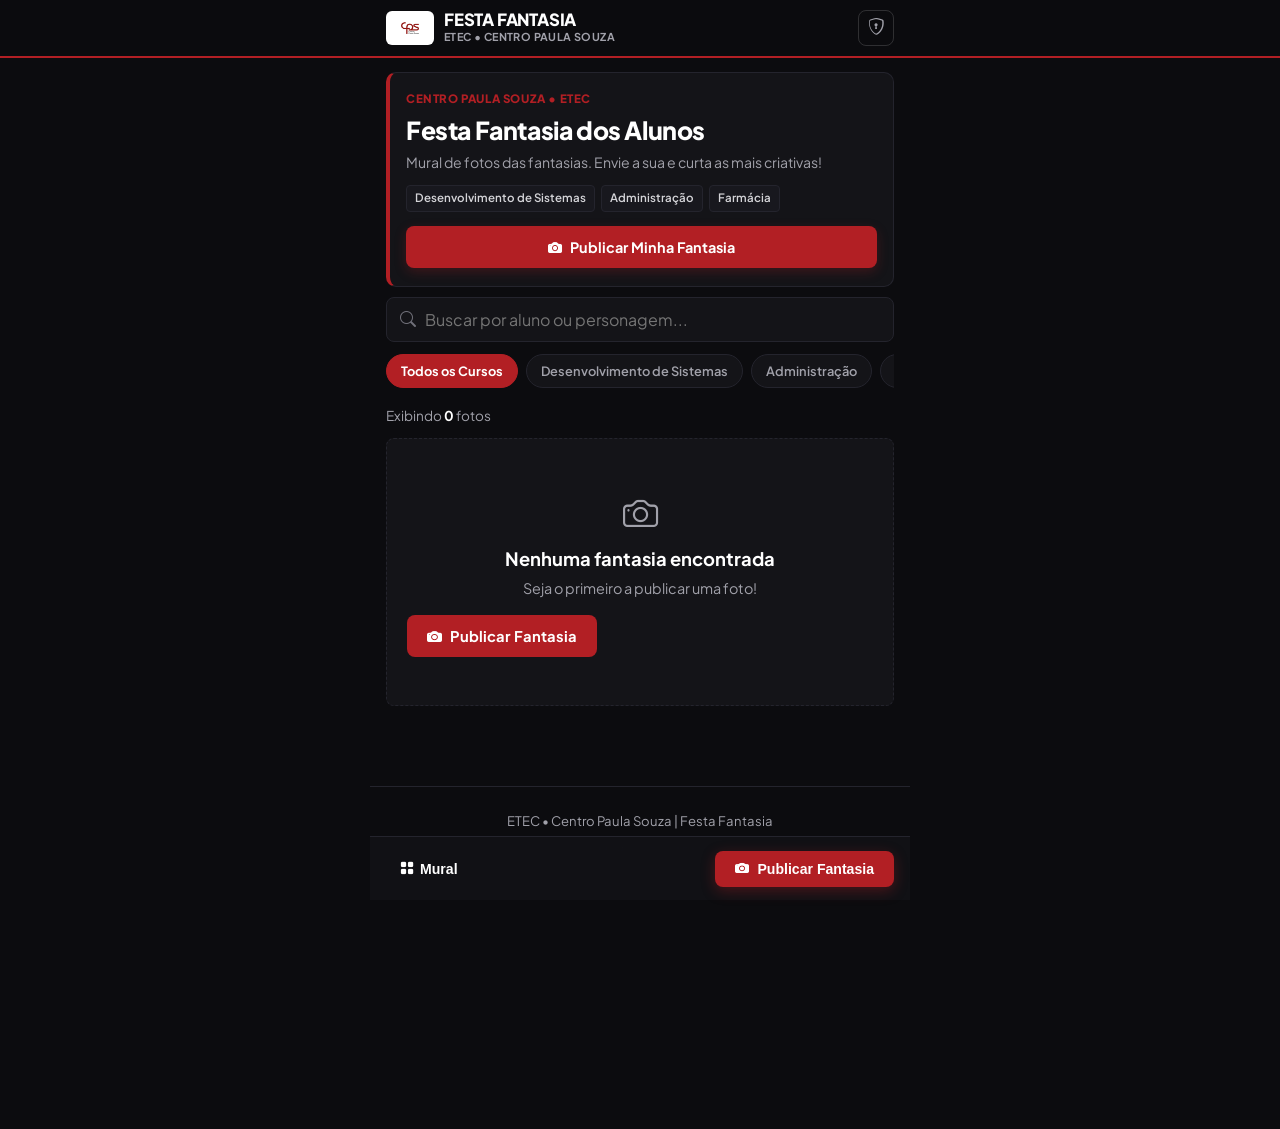
<file: index.html>
<!DOCTYPE html>
<html lang="pt-BR">
<head>
  <meta charset="UTF-8">
  <meta name="viewport" content="width=device-width, initial-scale=1.0, maximum-scale=1.0, user-scalable=no, viewport-fit=cover">
  <title>Festa Fantasia - ETEC</title>
  <link rel="preconnect" href="https://fonts.googleapis.com">
  <link rel="preconnect" href="https://fonts.gstatic.com" crossorigin>
  <link href="https://fonts.googleapis.com/css2?family=Plus+Jakarta+Sans:wght@400;500;600;700;800&display=swap" rel="stylesheet">
  <link rel="stylesheet" href="https://cdn.jsdelivr.net/npm/bootstrap-icons@1.11.3/font/bootstrap-icons.min.css">
  <link rel="stylesheet" href="css/style.css">
</head>
<body>

  <header class="site-header">
    <div class="header-inner">
      <a href="#" class="brand-wrap">
        <div class="cps-logo-badge">
          <img src="assets/logo-cps.png" alt="Centro Paula Souza" class="cps-logo-img">
        </div>
        <div class="brand-info">
          <span class="brand-title-main">FESTA FANTASIA</span>
          <span class="brand-sub-tag">ETEC • CENTRO PAULA SOUZA</span>
        </div>
      </a>

      <button class="btn-admin-header-lock" onclick="openAdminModal()" title="Painel da Moderação / ADM" aria-label="Painel de Moderação">
        <i class="bi bi-shield-lock"></i>
      </button>
    </div>
  </header>

  <section class="hero-container">
    <div class="hero-card">
      <div class="hero-tag">Centro Paula Souza • ETEC</div>
      <h1 class="hero-heading">Festa Fantasia dos Alunos</h1>
      <p class="hero-description">
        Mural de fotos das fantasias. Envie a sua e curta as mais criativas!
      </p>

      <div class="hero-courses-list">
        <span class="badge-course">Desenvolvimento de Sistemas</span>
        <span class="badge-course">Administração</span>
        <span class="badge-course">Farmácia</span>
      </div>

      <button type="button" class="btn-mobile-hero" onclick="openRegisterModal()">
        <i class="bi bi-camera-fill"></i> Publicar Minha Fantasia
      </button>
    </div>
  </section>

  <main class="content-wrapper">
    <div class="controls-bar">
      <div class="search-container">
        <i class="bi bi-search"></i>
        <input type="text" id="searchCostume" class="search-input" placeholder="Buscar por aluno ou personagem...">
      </div>

      <div class="filter-pills">
        <button type="button" class="pill-btn active" data-course="all">
          Todos os Cursos
        </button>
        <button type="button" class="pill-btn" data-course="Desenvolvimento de Sistemas">
          Desenvolvimento de Sistemas
        </button>
        <button type="button" class="pill-btn" data-course="Administração">
          Administração
        </button>
        <button type="button" class="pill-btn" data-course="Farmácia">
          Farmácia
        </button>
      </div>
    </div>

    <div style="margin-bottom: 12px; font-size: 0.85rem; color: var(--text-gray);">
      Exibindo <strong id="costumesCount" style="color: #ffffff;">0</strong> fotos
    </div>

    <div class="costume-grid" id="costumeGrid"></div>
  </main>

  <footer style="text-align: center; padding: 24px 16px 80px 16px; color: var(--text-gray); font-size: 0.82rem; border-top: 1px solid var(--border-subtle); max-width: 540px; margin: 0 auto;">
    <p>ETEC • Centro Paula Souza | Festa Fantasia</p>
    <div style="margin-top: 8px;">
      <button type="button" class="btn-admin-footer" onclick="openAdminModal()">
        <i class="bi bi-shield-lock"></i> Moderação / ADM
      </button>
    </div>
  </footer>

  <nav class="mobile-nav-bar" aria-label="Navegação">
    <button type="button" class="nav-item active" data-target="feed" onclick="window.scrollTo({ top: 0, behavior: 'smooth' })">
      <i class="bi bi-grid-fill"></i>
      <span>Mural</span>
    </button>

    <button type="button" class="nav-fab-btn" onclick="openRegisterModal()" aria-label="Publicar Fantasia">
      <i class="bi bi-camera-fill"></i>
      <span>Publicar Fantasia</span>
    </button>
  </nav>

  <div class="modal-overlay" id="registerModal" role="dialog" aria-modal="true">
    <div class="modal-content">
      <div class="modal-top">
        <div class="modal-title-text">Publicar Foto da Fantasia</div>
        <button type="button" class="btn-close" onclick="closeModal('registerModal')" aria-label="Fechar">
          <i class="bi bi-x-lg"></i>
        </button>
      </div>

      <div class="modal-inner">
        <form id="formRegister">
          <div class="field-box">
            <label class="field-label">Seu Nome <span>*</span></label>
            <input type="text" id="inputAluno" class="input-text" placeholder="Nome completo" required>
          </div>

          <div class="field-box">
            <label class="field-label">Curso na ETEC <span>*</span></label>
            <select id="selectCurso" class="input-select" required>
              <option value="Desenvolvimento de Sistemas" selected>Desenvolvimento de Sistemas</option>
              <option value="Administração">Administração</option>
              <option value="Farmácia">Farmácia</option>
            </select>
          </div>

          <div class="field-box">
            <label class="field-label">Nome da Fantasia / Personagem <span>*</span></label>
            <input type="text" id="inputFantasia" class="input-text" placeholder="Ex: Homem-Aranha, Wandinha, Mario..." required>
          </div>

          <div class="field-box">
            <label class="field-label">Foto da Fantasia <span>*</span></label>
            <input type="file" id="costumePhotoInput" accept="image/*" capture="environment" style="display: none;">
            
            <div class="upload-card" id="uploadCard">
              <div id="uploadPrompt" class="upload-prompt-view">
                <i class="bi bi-camera" style="font-size: 2.2rem; color: var(--text-gray); display: block; margin-bottom: 6px;"></i>
                <div class="upload-card-title">Tirar foto com a câmera ou escolher da galeria</div>
                <div class="upload-card-sub">Toque aqui para abrir a câmera</div>
              </div>

              <div id="photoEditorBox" class="photo-editor-box" style="display: none;">
                <div class="editor-hint">
                  <i class="bi bi-hand-index-thumb"></i> Arraste a foto para posicionar
                </div>

                <div class="editor-canvas-container">
                  <canvas id="editorCanvas" width="640" height="800"></canvas>
                  
                  <div class="editor-overlay-grid">
                    <span class="editor-badge-ratio">4:5 • Mural</span>
                    <div class="grid-bracket top-left"></div>
                    <div class="grid-bracket top-right"></div>
                    <div class="grid-bracket bottom-left"></div>
                    <div class="grid-bracket bottom-right"></div>
                    <div class="grid-rule-h1"></div>
                    <div class="grid-rule-h2"></div>
                    <div class="grid-rule-v1"></div>
                    <div class="grid-rule-v2"></div>
                  </div>
                </div>

                <div class="editor-zoom-row">
                  <button type="button" class="btn-circle-zoom" id="btnZoomOut" aria-label="Diminuir Zoom">
                    <i class="bi bi-dash"></i>
                  </button>
                  <input type="range" id="photoZoomSlider" min="1" max="3" step="0.02" value="1" class="editor-zoom-slider">
                  <button type="button" class="btn-circle-zoom" id="btnZoomIn" aria-label="Aumentar Zoom">
                    <i class="bi bi-plus"></i>
                  </button>
                </div>

                <div class="editor-actions-bar">
                  <button type="button" class="btn-editor-btn" id="btnRotatePhoto">
                    <i class="bi bi-arrow-clockwise"></i> Girar 90°
                  </button>
                  <button type="button" class="btn-editor-btn" id="btnResetCrop">
                    <i class="bi bi-arrows-fullscreen"></i> Centralizar
                  </button>
                  <button type="button" class="btn-editor-btn btn-editor-change" id="btnChangePhoto">
                    <i class="bi bi-camera"></i> Trocar
                  </button>
                </div>
              </div>
            </div>
          </div>

          <div style="display: flex; gap: 10px; margin-top: 20px;">
            <button type="button" class="btn-cps-outline" style="flex: 1;" onclick="closeModal('registerModal')">
              Cancelar
            </button>
            <button type="submit" class="btn-cps-primary" style="flex: 2;">
              Publicar
            </button>
          </div>
        </form>
      </div>
    </div>
  </div>

  <div class="modal-overlay" id="detailsModal" role="dialog" aria-modal="true">
    <div class="modal-content">
      <div class="modal-top">
        <div class="modal-title-text">Foto da Fantasia</div>
        <button type="button" class="btn-close" onclick="closeModal('detailsModal')" aria-label="Fechar">
          <i class="bi bi-x-lg"></i>
        </button>
      </div>
      <div class="modal-inner" id="detailsModalContent"></div>
    </div>
  </div>

  <div class="modal-overlay" id="adminModal" role="dialog" aria-modal="true">
    <div class="modal-content" style="max-width: 540px;">
      <div class="modal-top">
        <div class="modal-title-text">Painel Administrativo</div>
        <button type="button" class="btn-close" onclick="closeModal('adminModal')" aria-label="Fechar">
          <i class="bi bi-x-lg"></i>
        </button>
      </div>
      <div class="modal-inner" id="adminModalContent"></div>
    </div>
  </div>

  <div class="toast-box" id="toastNotice" role="status" aria-live="polite"></div>

  <script src="js/storage.js"></script>
  <script src="js/photo-editor.js"></script>
  <script src="js/app.js"></script>
  <script src="js/admin.js"></script>
</body>
</html>
</file>
<file: css/style.css>
﻿@import url('https://fonts.googleapis.com/css2?family=Plus+Jakarta+Sans:wght@400;500;600;700;800&display=swap');

:root {
  --cps-red: #b21f24;
  --cps-red-hover: #c92a2a;
  --cps-red-dark: #8c1418;

  --bg-black: #0c0c0f;
  --bg-card: #141418;
  --bg-card-hover: #1c1c22;
  --bg-input: #101014;

  --border-subtle: #24242d;
  --border-active: #b21f24;

  --text-white: #ffffff;
  --text-gray: #a1a1aa;
  --text-muted: #71717a;

  --font-family: 'Plus Jakarta Sans', -apple-system, BlinkMacSystemFont, "Segoe UI", Roboto, sans-serif;
  --bottom-bar-height: 64px;
}

* {
  box-sizing: border-box;
  margin: 0;
  padding: 0;
  -webkit-tap-highlight-color: transparent;
}

html, body {
  background-color: var(--bg-black);
  color: var(--text-white);
  font-family: var(--font-family);
  min-height: 100vh;
  line-height: 1.45;
  -webkit-font-smoothing: antialiased;
  padding-bottom: calc(var(--bottom-bar-height) + env(safe-area-inset-bottom, 0px) + 28px);
}

button, input, select {
  touch-action: manipulation;
}

.site-header {
  position: sticky;
  top: 0;
  z-index: 1000;
  background: rgba(12, 12, 15, 0.98);
  border-bottom: 2px solid var(--cps-red);
  backdrop-filter: blur(12px);
  -webkit-backdrop-filter: blur(12px);
  padding-top: env(safe-area-inset-top, 0px);
}

.header-inner {
  max-width: 540px;
  margin: 0 auto;
  padding: 10px 16px;
  display: flex;
  align-items: center;
  justify-content: space-between;
}

.brand-wrap {
  display: flex;
  align-items: center;
  gap: 10px;
  text-decoration: none;
  color: #fff;
}

.cps-logo-badge {
  background: #ffffff;
  padding: 3px 6px;
  border-radius: 6px;
  display: flex;
  align-items: center;
  justify-content: center;
  height: 34px;
}

.cps-logo-img {
  height: 24px;
  width: auto;
  object-fit: contain;
}

.brand-info {
  display: flex;
  flex-direction: column;
}

.brand-title-main {
  font-size: 1.05rem;
  font-weight: 800;
  letter-spacing: -0.2px;
  color: #ffffff;
  line-height: 1.1;
}

.brand-sub-tag {
  font-size: 0.68rem;
  font-weight: 700;
  color: var(--text-gray);
  letter-spacing: 0.4px;
  text-transform: uppercase;
}

.hero-container {
  max-width: 540px;
  margin: 14px auto 10px auto;
  padding: 0 16px;
}

.hero-card {
  background: var(--bg-card);
  border: 1px solid var(--border-subtle);
  border-left: 4px solid var(--cps-red);
  border-radius: 10px;
  padding: 18px 16px;
  display: flex;
  flex-direction: column;
  gap: 8px;
}

.hero-tag {
  font-size: 0.72rem;
  font-weight: 800;
  color: var(--cps-red);
  text-transform: uppercase;
  letter-spacing: 0.6px;
}

.hero-heading {
  font-size: 1.55rem;
  font-weight: 800;
  letter-spacing: -0.4px;
  line-height: 1.2;
  color: #ffffff;
}

.hero-description {
  color: var(--text-gray);
  font-size: 0.88rem;
  line-height: 1.4;
}

.hero-courses-list {
  display: flex;
  gap: 6px;
  flex-wrap: wrap;
  margin-top: 4px;
}

.badge-course {
  font-size: 0.72rem;
  font-weight: 600;
  padding: 4px 8px;
  border-radius: 4px;
  background: #18181e;
  color: #d4d4d8;
  border: 1px solid var(--border-subtle);
}

.btn-mobile-hero {
  margin-top: 6px;
  background: var(--cps-red);
  color: #ffffff;
  border: none;
  font-family: var(--font-family);
  font-size: 0.9rem;
  font-weight: 700;
  padding: 12px 18px;
  border-radius: 8px;
  cursor: pointer;
  display: flex;
  align-items: center;
  justify-content: center;
  gap: 8px;
  width: 100%;
  box-shadow: 0 4px 12px rgba(178, 31, 36, 0.25);
  transition: background 0.15s ease;
}

.btn-mobile-hero:active {
  background: var(--cps-red-hover);
  transform: scale(0.98);
}

.content-wrapper {
  max-width: 540px;
  margin: 0 auto;
  padding: 0 16px 80px 16px;
}

.controls-bar {
  display: flex;
  flex-direction: column;
  gap: 12px;
  margin-bottom: 16px;
}

.search-container {
  position: relative;
  width: 100%;
}

.search-container i {
  position: absolute;
  left: 14px;
  top: 50%;
  transform: translateY(-50%);
  color: var(--text-muted);
}

.search-input {
  width: 100%;
  background: var(--bg-card);
  border: 1px solid var(--border-subtle);
  color: #ffffff;
  font-family: var(--font-family);
  font-size: 16px;
  padding: 11px 14px 11px 38px;
  border-radius: 8px;
  outline: none;
}

.search-input:focus {
  border-color: var(--cps-red);
}

.filter-pills {
  display: flex;
  gap: 8px;
  overflow-x: auto;
  scrollbar-width: none;
  -webkit-overflow-scrolling: touch;
  padding-bottom: 2px;
}

.filter-pills::-webkit-scrollbar {
  display: none;
}

.pill-btn {
  background: var(--bg-card);
  border: 1px solid var(--border-subtle);
  color: var(--text-gray);
  font-family: var(--font-family);
  font-size: 0.8rem;
  font-weight: 600;
  padding: 8px 14px;
  border-radius: 99px;
  cursor: pointer;
  white-space: nowrap;
  flex-shrink: 0;
  transition: all 0.15s ease;
}

.pill-btn:active, .pill-btn.active {
  background: var(--cps-red);
  color: #ffffff;
  border-color: var(--cps-red);
  font-weight: 700;
}

.costume-grid {
  display: flex;
  flex-direction: column;
  gap: 18px;
}

.costume-item {
  background: var(--bg-card);
  border: 1px solid var(--border-subtle);
  border-radius: 12px;
  overflow: hidden;
  display: flex;
  flex-direction: column;
}

.photo-holder {
  position: relative;
  width: 100%;
  aspect-ratio: 4 / 4.5;
  background-color: #000;
  overflow: hidden;
  cursor: pointer;
}

.photo-img {
  width: 100%;
  height: 100%;
  object-fit: cover;
  display: block;
}

.badge-corner {
  position: absolute;
  top: 10px;
  left: 10px;
  font-size: 0.72rem;
  font-weight: 600;
  padding: 4px 10px;
  border-radius: 4px;
  background: rgba(12, 12, 15, 0.92);
  color: #ffffff;
  border: 1px solid rgba(255, 255, 255, 0.15);
}

.item-details {
  padding: 14px 16px;
  display: flex;
  flex-direction: column;
  gap: 2px;
}

.item-title {
  font-size: 1.15rem;
  font-weight: 800;
  color: #ffffff;
  line-height: 1.25;
}

.item-student {
  font-size: 0.86rem;
  color: var(--text-gray);
  margin-bottom: 12px;
}

.item-action-row {
  padding-top: 10px;
  border-top: 1px solid var(--border-subtle);
  display: flex;
  align-items: center;
  justify-content: space-between;
}

.votes-indicator {
  font-size: 0.9rem;
  font-weight: 700;
  color: #ffffff;
}

.btn-like {
  background: transparent;
  color: #ffffff;
  border: 1px solid var(--border-subtle);
  font-family: var(--font-family);
  font-size: 0.92rem;
  font-weight: 700;
  padding: 10px 20px;
  min-height: 44px;
  border-radius: 8px;
  cursor: pointer;
  display: inline-flex;
  align-items: center;
  gap: 8px;
  transition: all 0.15s ease;
  user-select: none;
}

.btn-like:active {
  transform: scale(0.96);
}

.btn-like.voted {
  background: var(--cps-red);
  border-color: var(--cps-red);
  color: #ffffff;
  cursor: default;
}

.mobile-nav-bar {
  position: fixed;
  bottom: 0;
  left: 50%;
  transform: translateX(-50%);
  width: 100%;
  max-width: 540px;
  min-height: var(--bottom-bar-height);
  background: rgba(18, 18, 22, 0.98);
  border-top: 1px solid var(--border-subtle);
  backdrop-filter: blur(16px);
  -webkit-backdrop-filter: blur(16px);
  z-index: 1500;
  padding: 8px 16px calc(8px + env(safe-area-inset-bottom, 0px)) 16px;
  display: flex;
  align-items: center;
  justify-content: space-between;
}

.nav-item {
  background: transparent;
  border: none;
  color: #ffffff;
  display: flex;
  align-items: center;
  gap: 6px;
  font-size: 0.88rem;
  font-weight: 700;
  cursor: pointer;
  padding: 10px 14px;
}

.nav-fab-btn {
  background: var(--cps-red);
  color: #ffffff;
  border: none;
  padding: 10px 20px;
  border-radius: 8px;
  font-weight: 800;
  font-size: 0.88rem;
  cursor: pointer;
  display: inline-flex;
  align-items: center;
  gap: 8px;
  box-shadow: 0 4px 14px rgba(178, 31, 36, 0.35);
}

.nav-fab-btn:active {
  transform: scale(0.97);
}

.modal-overlay {
  position: fixed;
  inset: 0;
  background: rgba(0, 0, 0, 0.82);
  backdrop-filter: blur(4px);
  -webkit-backdrop-filter: blur(4px);
  z-index: 2000;
  display: flex;
  align-items: flex-end;
  justify-content: center;
  padding: 0;
  opacity: 0;
  visibility: hidden;
  transition: opacity 0.2s ease, visibility 0.2s ease;
}

.modal-overlay.active {
  opacity: 1;
  visibility: visible;
}

.modal-content {
  background: var(--bg-card);
  border-radius: 16px 16px 0 0;
  border-top: 3px solid var(--cps-red);
  width: 100%;
  max-width: 540px;
  max-height: 90vh;
  overflow-y: auto;
  box-shadow: 0 -10px 30px rgba(0, 0, 0, 0.6);
  transform: translateY(100%);
  transition: transform 0.25s cubic-bezier(0.16, 1, 0.3, 1);
}

.modal-overlay.active .modal-content {
  transform: translateY(0);
}

.modal-top {
  padding: 16px 20px;
  border-bottom: 1px solid var(--border-subtle);
  display: flex;
  align-items: center;
  justify-content: space-between;
}

.modal-title-text {
  font-size: 1.1rem;
  font-weight: 800;
  color: #ffffff;
}

.btn-close {
  background: transparent;
  border: none;
  color: var(--text-gray);
  font-size: 1.3rem;
  width: 36px;
  height: 36px;
  cursor: pointer;
  display: flex;
  align-items: center;
  justify-content: center;
}

.modal-inner {
  padding: 20px 18px;
}

.field-box {
  margin-bottom: 16px;
}

.field-label {
  display: block;
  font-size: 0.85rem;
  font-weight: 700;
  color: var(--text-gray);
  margin-bottom: 6px;
}

.field-label span {
  color: var(--cps-red);
}

.input-text, .input-select {
  width: 100%;
  background: var(--bg-input);
  border: 1px solid var(--border-subtle);
  color: #ffffff;
  font-family: var(--font-family);
  font-size: 16px;
  padding: 12px 14px;
  border-radius: 8px;
  outline: none;
}

.input-text:focus, .input-select:focus {
  border-color: var(--cps-red);
}

.input-select option {
  background: var(--bg-card);
  color: #ffffff;
}

.upload-card {
  border: 2px dashed var(--border-subtle);
  background: var(--bg-input);
  border-radius: 8px;
  padding: 22px 14px;
  text-align: center;
  cursor: pointer;
}

.upload-card:active {
  border-color: var(--cps-red);
}

.upload-card-title {
  font-size: 0.92rem;
  font-weight: 700;
  color: #ffffff;
  margin-bottom: 2px;
}

.upload-card-sub {
  font-size: 0.78rem;
  color: var(--text-muted);
}

.upload-card {
  border: 2px dashed var(--border-subtle);
  background: var(--bg-input);
  border-radius: 12px;
  padding: 16px 12px;
  text-align: center;
  transition: border-color 0.15s ease;
}

.upload-prompt-view {
  cursor: pointer;
  padding: 24px 12px;
}

.upload-prompt-view:active {
  background: rgba(255, 255, 255, 0.03);
}

.upload-card-title {
  font-size: 0.95rem;
  font-weight: 700;
  color: #ffffff;
  margin-bottom: 4px;
}

.upload-card-sub {
  font-size: 0.8rem;
  color: var(--text-muted);
}

.photo-editor-box {
  display: flex;
  flex-direction: column;
  gap: 12px;
}

.editor-hint {
  font-size: 0.78rem;
  color: #d4d4d8;
  background: #181822;
  border: 1px solid var(--border-subtle);
  padding: 6px 12px;
  border-radius: 6px;
  display: flex;
  align-items: center;
  justify-content: center;
  gap: 6px;
}

.editor-canvas-container {
  position: relative;
  width: min(280px, 76vw);
  aspect-ratio: 4 / 5;
  margin: 0 auto;
  border-radius: 10px;
  overflow: hidden;
  box-shadow: 0 8px 24px rgba(0, 0, 0, 0.6);
  background: #000;
  border: 2px solid rgba(178, 31, 36, 0.8);
}

#editorCanvas {
  width: 100%;
  height: 100%;
  display: block;
  cursor: grab;
  touch-action: none; 
  user-select: none;
  -webkit-user-select: none;
}

#editorCanvas:active {
  cursor: grabbing;
}

.editor-overlay-grid {
  position: absolute;
  inset: 0;
  pointer-events: none;
}

.editor-badge-ratio {
  position: absolute;
  top: 8px;
  right: 8px;
  background: rgba(0, 0, 0, 0.8);
  color: #fff;
  font-size: 0.65rem;
  font-weight: 800;
  padding: 3px 6px;
  border-radius: 4px;
  border: 1px solid rgba(255, 255, 255, 0.15);
  letter-spacing: 0.5px;
}

.grid-bracket {
  position: absolute;
  width: 14px;
  height: 14px;
  border-color: var(--cps-red);
  border-style: solid;
}

.grid-bracket.top-left {
  top: 0;
  left: 0;
  border-width: 3px 0 0 3px;
  border-top-left-radius: 8px;
}

.grid-bracket.top-right {
  top: 0;
  right: 0;
  border-width: 3px 3px 0 0;
  border-top-right-radius: 8px;
}

.grid-bracket.bottom-left {
  bottom: 0;
  left: 0;
  border-width: 0 0 3px 3px;
  border-bottom-left-radius: 8px;
}

.grid-bracket.bottom-right {
  bottom: 0;
  right: 0;
  border-width: 0 3px 3px 0;
  border-bottom-right-radius: 8px;
}

.grid-rule-h1 { position: absolute; top: 33.33%; left: 0; right: 0; height: 1px; background: rgba(255, 255, 255, 0.12); }
.grid-rule-h2 { position: absolute; top: 66.66%; left: 0; right: 0; height: 1px; background: rgba(255, 255, 255, 0.12); }
.grid-rule-v1 { position: absolute; left: 33.33%; top: 0; bottom: 0; width: 1px; background: rgba(255, 255, 255, 0.12); }
.grid-rule-v2 { position: absolute; left: 66.66%; top: 0; bottom: 0; width: 1px; background: rgba(255, 255, 255, 0.12); }

.editor-zoom-row {
  display: flex;
  align-items: center;
  gap: 10px;
  max-width: 300px;
  margin: 0 auto;
  width: 100%;
}

.btn-circle-zoom {
  width: 36px;
  height: 36px;
  border-radius: 50%;
  background: #242430;
  border: 1px solid var(--border-subtle);
  color: #ffffff;
  font-size: 1.2rem;
  display: flex;
  align-items: center;
  justify-content: center;
  cursor: pointer;
  flex-shrink: 0;
  transition: all 0.15s ease;
}

.btn-circle-zoom:active {
  background: var(--cps-red);
  transform: scale(0.94);
}

.editor-zoom-slider {
  flex: 1;
  -webkit-appearance: none;
  appearance: none;
  height: 6px;
  background: #282836;
  border-radius: 3px;
  outline: none;
}

.editor-zoom-slider::-webkit-slider-thumb {
  -webkit-appearance: none;
  appearance: none;
  width: 24px;
  height: 24px;
  border-radius: 50%;
  background: var(--cps-red);
  border: 2px solid #ffffff;
  cursor: pointer;
  box-shadow: 0 2px 6px rgba(0, 0, 0, 0.4);
}

.editor-zoom-slider::-moz-range-thumb {
  width: 24px;
  height: 24px;
  border-radius: 50%;
  background: var(--cps-red);
  border: 2px solid #ffffff;
  cursor: pointer;
  box-shadow: 0 2px 6px rgba(0, 0, 0, 0.4);
}

.editor-actions-bar {
  display: flex;
  gap: 8px;
  max-width: 320px;
  margin: 0 auto;
  width: 100%;
}

.btn-editor-btn {
  flex: 1;
  background: #202028;
  color: #ffffff;
  border: 1px solid var(--border-subtle);
  font-family: var(--font-family);
  font-size: 0.8rem;
  font-weight: 700;
  padding: 8px 6px;
  border-radius: 6px;
  cursor: pointer;
  display: flex;
  align-items: center;
  justify-content: center;
  gap: 5px;
  transition: background 0.15s ease;
}

.btn-editor-btn:active {
  background: #2e2e3a;
  transform: scale(0.97);
}

.btn-editor-change {
  color: var(--text-gray);
}

.btn-editor-change:active {
  color: #ffffff;
  background: var(--cps-red);
  border-color: var(--cps-red);
}

.btn-cps-primary {
  background: var(--cps-red);
  color: #ffffff;
  border: none;
  font-family: var(--font-family);
  font-size: 0.92rem;
  font-weight: 700;
  padding: 12px 20px;
  border-radius: 8px;
  cursor: pointer;
  display: flex;
  align-items: center;
  justify-content: center;
  gap: 8px;
}

.btn-cps-outline {
  background: transparent;
  color: #ffffff;
  border: 1px solid var(--border-subtle);
  font-family: var(--font-family);
  font-size: 0.92rem;
  font-weight: 600;
  padding: 12px 18px;
  border-radius: 8px;
  cursor: pointer;
  display: flex;
  align-items: center;
  justify-content: center;
}

.toast-box {
  position: fixed;
  bottom: calc(var(--bottom-bar-height) + env(safe-area-inset-bottom, 0px) + 16px);
  left: 50%;
  transform: translateX(-50%) translateY(20px);
  background: var(--bg-card);
  border: 1px solid var(--cps-red);
  color: #ffffff;
  padding: 10px 18px;
  border-radius: 8px;
  font-size: 0.88rem;
  font-weight: 700;
  z-index: 3000;
  opacity: 0;
  visibility: hidden;
  transition: all 0.2s ease;
  box-shadow: 0 8px 24px rgba(0, 0, 0, 0.5);
  text-align: center;
}

.toast-box.show {
  transform: translateX(-50%) translateY(0);
  opacity: 1;
  visibility: visible;
}

.btn-admin-header-lock {
  background: transparent;
  border: 1px solid rgba(255, 255, 255, 0.15);
  color: var(--text-gray);
  width: 36px;
  height: 36px;
  border-radius: 8px;
  display: flex;
  align-items: center;
  justify-content: center;
  font-size: 1.05rem;
  cursor: pointer;
  transition: all 0.15s ease;
}

.btn-admin-header-lock:active {
  background: rgba(178, 31, 36, 0.25);
  color: #ffffff;
  border-color: var(--cps-red);
}

.btn-admin-footer {
  background: transparent;
  border: 1px solid var(--border-subtle);
  color: var(--text-muted);
  font-family: var(--font-family);
  font-size: 0.75rem;
  font-weight: 600;
  padding: 5px 12px;
  border-radius: 6px;
  cursor: pointer;
  display: inline-flex;
  align-items: center;
  gap: 6px;
}

.btn-admin-footer:active {
  color: #fff;
  border-color: var(--cps-red);
}

.btn-admin-card-delete {
  position: absolute;
  top: 10px;
  right: 10px;
  background: rgba(220, 38, 38, 0.94);
  color: #ffffff;
  border: none;
  font-family: var(--font-family);
  font-size: 0.75rem;
  font-weight: 800;
  padding: 6px 10px;
  border-radius: 6px;
  cursor: pointer;
  display: inline-flex;
  align-items: center;
  gap: 5px;
  box-shadow: 0 4px 10px rgba(0, 0, 0, 0.6);
  z-index: 10;
  transition: transform 0.15s ease;
}

.btn-admin-card-delete:active {
  transform: scale(0.94);
  background: #b91c1c;
}

.btn-admin-table-delete {
  background: rgba(239, 68, 68, 0.15);
  color: #ef4444;
  border: 1px solid rgba(239, 68, 68, 0.35);
  font-family: var(--font-family);
  font-size: 0.8rem;
  font-weight: 700;
  padding: 6px 12px;
  border-radius: 6px;
  cursor: pointer;
  display: inline-flex;
  align-items: center;
  gap: 6px;
  transition: all 0.15s ease;
}

.btn-admin-table-delete:active {
  background: #ef4444;
  color: #ffffff;
}
</file>
